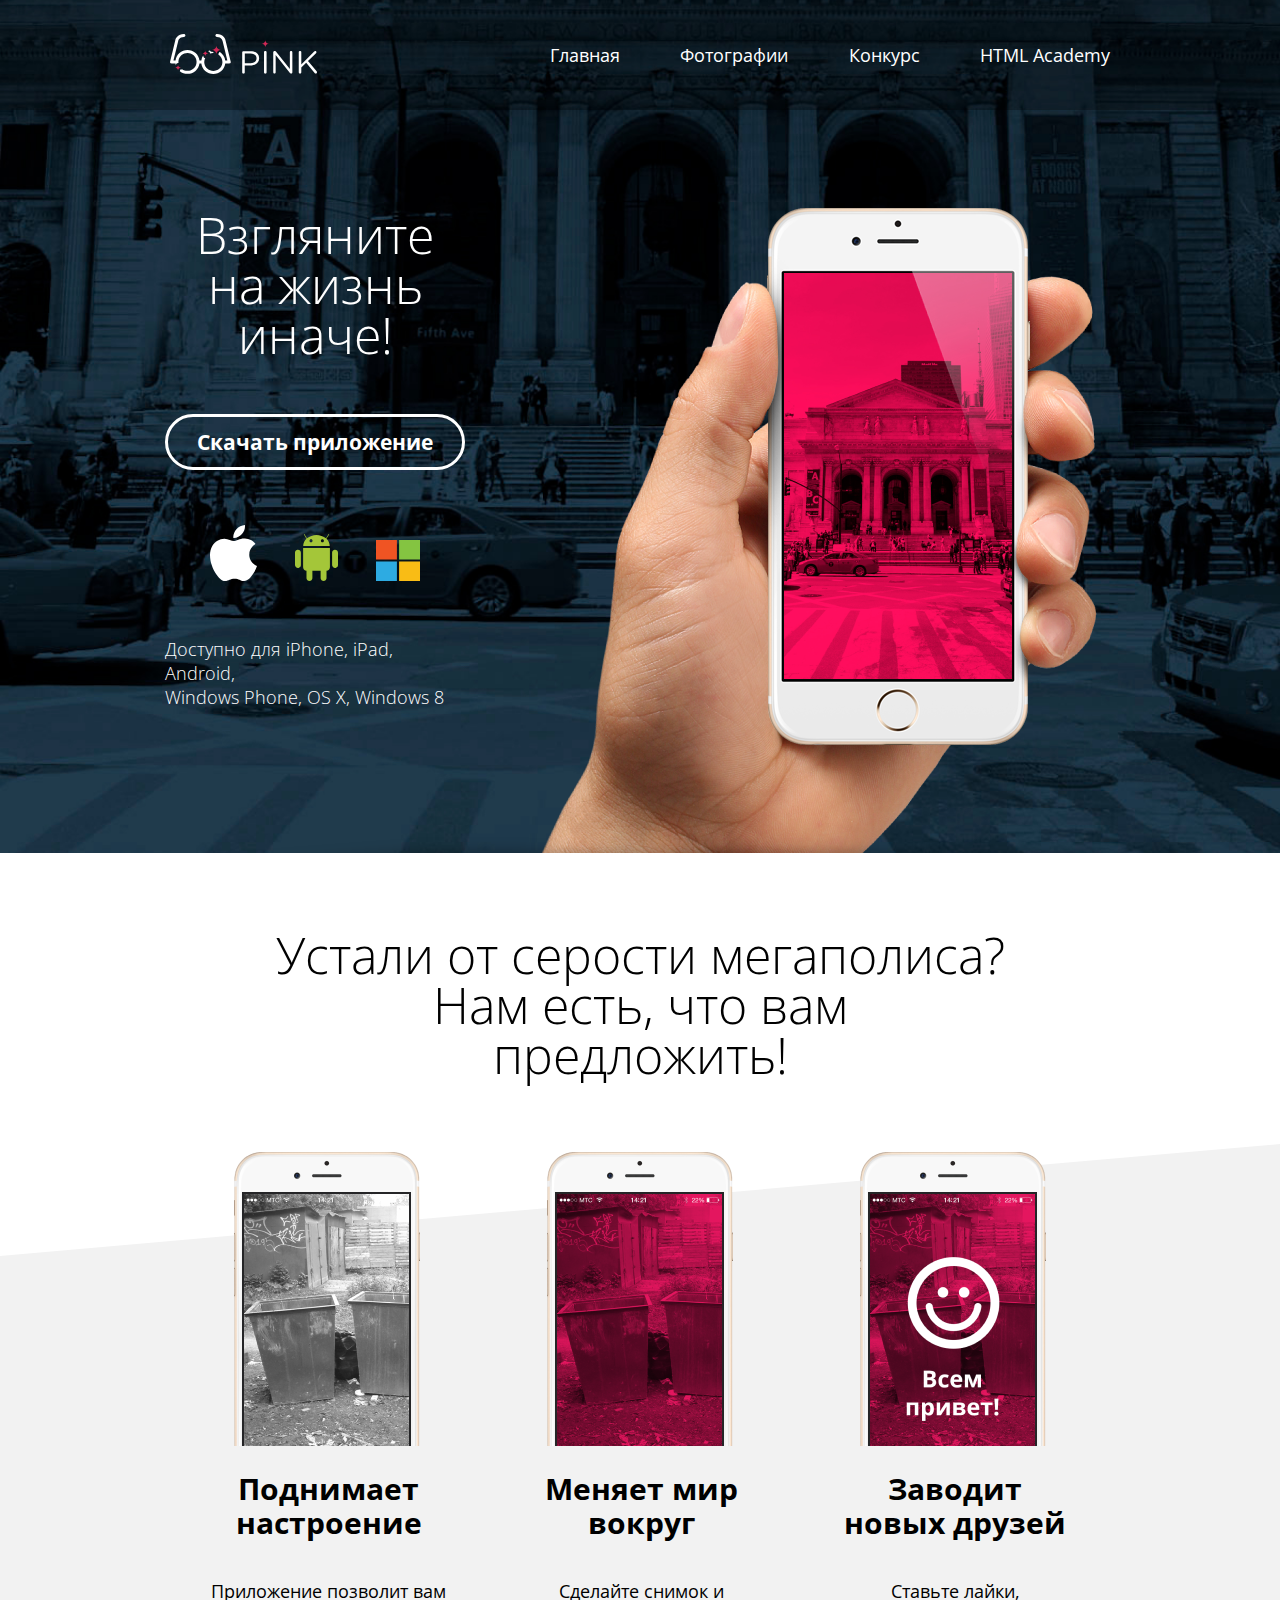
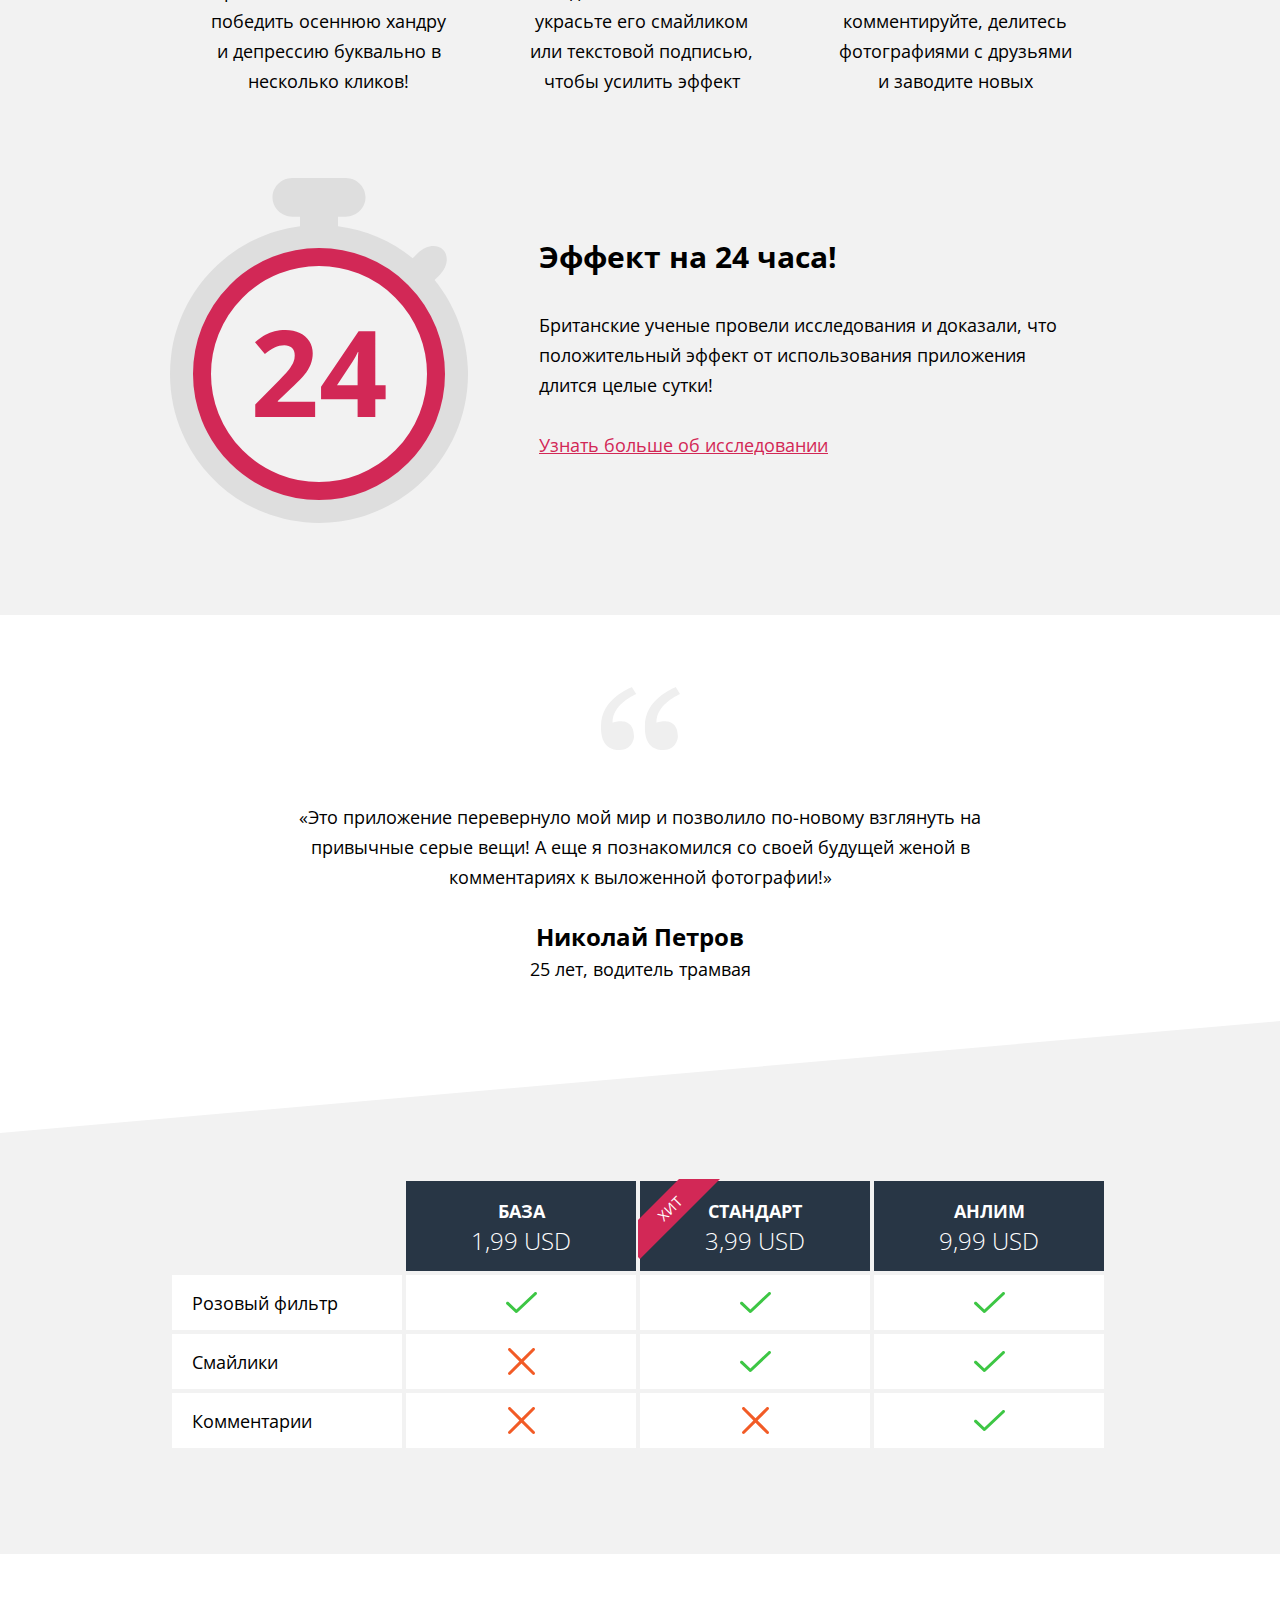
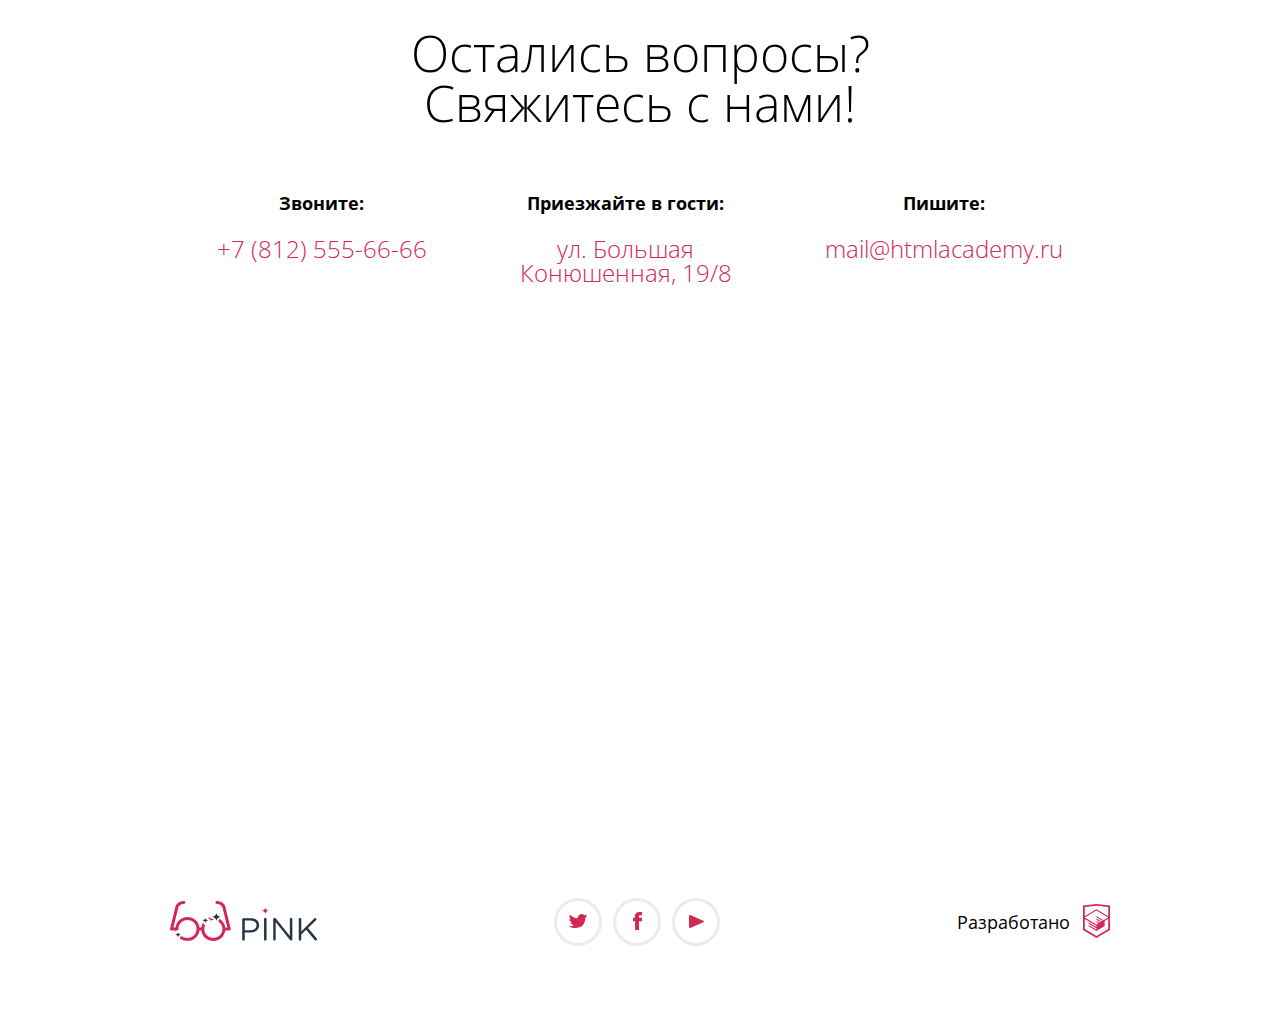
<file: index.html>
<!DOCTYPE html>
<html lang="ru">
<head>
    <meta charset="UTF-8">
    <meta name="viewport" content="width=device-width, initial-scale=1.0">
    <link rel="stylesheet" href="css/normalize.css">
    <link rel="stylesheet" href="css/reset.css">
    <link rel="stylesheet" href="css/style.css">
    <title>Pink</title>
    <meta name="description" content="Самое крутое приложение против хандры">
</head>
<body>
    <!-- первая секция -->
    <section class="main-section">
        <!-- меню гамбургер -->
        <div class="hamburger">
            <span></span>
            <span></span>
            <span></span>
        </div>
        <!-- навигационное меню -->
        <div class="container main-section__nav-container">
            <!-- логотип -->
            <header class="main-section__header">
                <a href="#"><img src="icons/logotype-white-desktop.svg" alt="логотип"></a>
            </header>
            <!-- меню -->
            <nav class="main-section__nav nav-menu">
                <!-- разделительные линии в мобильной версии-->
                <div class="nav-menu__lines-black"> 
                    <span></span>
                    <span></span>
                    <span></span>
                    <span></span>
                    <span></span>
                </div>
                <div class="nav-menu__lines-grey">
                    <span></span>
                    <span></span>
                    <span></span>
                    <span></span>
                </div>
                <!-- пункты меню -->
                <ul class="nav-menu__list">
                    <li class="nav-menu__list-item"><a href="#">Главная</a></li>
                    <li class="nav-menu__list-item"><a href="#">Фотографии</a></li>
                    <li class="nav-menu__list-item"><a href="#">Конкурс</a></li>
                    <li class="nav-menu__list-item"><a href="#">HTML Academy</a></li>
                </ul>
            </nav>
        </div>
        <!-- контент первой секции -->
        <div class="container main-section__content-container">
            <!-- левая часть -->
            <div class="main-section__left-wrapper">
                <!-- заголовок -->
                <h1 class="main-section__title title title_white">Взгляните <br> на жизнь <br> иначе!</h1>
                <!-- кнопка -->
                <div class="main-section__button buttons">
                    <button class="buttons__main-btn">Скачать приложение</button>
                </div>
                <!-- иконки -->
                <div class="main-section__icons-box icons">
                    <img src="icons/apple-logo.svg" alt="apple" class="icons__item">
                    <img src="icons/android-logo.svg" alt="android" class="icons__item">
                    <img src="icons/microsoft-logo.svg" alt="microsoft" class="icons__item">
                </div>
                <p class="main-section__text">Доступно для iPhone, iPad, Android, <br> Windows Phone, OS X, Windows 8</p>
            </div>
            <!-- правая часть -->
            <img class="main-section__right-img" src="img/phone.png" alt="изображение телефона">
        </div>
    </section>
    <!-- вторая секция -->
    <section class="second-section">
        <div class="container second-section__container">
            <!-- заголовок -->
            <h2 class="second-section__title title">Устали от серости мегаполиса? <br> Нам есть, что вам <br> предложить!</h2>
            <!-- карточки -->
            <div class="cards second-section__cards-box">
                <div class="second-section__cards-item cards-item">
                    <img src="img/iphone1.png" alt="айфон" class="cards-item__img">
                    <div class="cards-item__block-text">
                        <p class="cards-item__text"><span>Поднимает <br> настроение<br><br></span>Приложение позволит вам <br> победить осеннюю хандру <br> и депрессию буквально в <br> несколько кликов!</p>
                    </div>
                </div>
                <div class="second-section__cards-item cards-item">
                    <img src="img/iphone2.png" alt="айфон" class="cards-item__img">
                    <div class="cards-item__block-text">
                        <p class="cards-item__text"><span>Меняет мир <br> вокруг<br><br></span>Сделайте снимок и <br> украсьте его смайликом <br> или текстовой подписью, <br> чтобы усилить эффект</p>
                    </div>
                </div>
                <div class="second-section__cards-item cards-item">
                    <img src="img/iphone3.png" alt="айфон" class="cards-item__img">
                    <div class="cards-item__block-text">
                        <p class="cards-item__text"><span>Заводит <br> 
                            новых друзей<br><br></span>Ставьте лайки, <br> комментируйте, делитесь <br> фотографиями с друзьями <br> и заводите новых</p>
                    </div>
                </div>
            </div>
            <!-- обертка с таймером -->
            <div class="second-section__wrapper">
                <img src="icons/timer.svg" alt="таймер" class="second-section__img">
                <div class="second-section__block-text">
                    <p class="second-section__text"><span>Эффект на 24 часа!<br><br></span>Британские ученые провели исследования и доказали, что положительный эффект от использования приложения длится целые сутки! <br><br>
                    
                    <a class="second-section__link-study" href="#">Узнать больше об исследовании</a></p>
                </div>
            </div>
        </div>
    </section>
    <!-- третья секция -->
    <section class="third-section">
        <div class="container third-section__container">
            <!-- первый отзыв -->
            <div class="third-section__feedback-box">
                <img src="icons/quotes.svg" alt="кавычки" class="third-section__img">
                <p class="third-section__text">«Это приложение перевернуло мой мир и позволило по-новому взглянуть на привычные серые вещи! А еще я познакомился со своей будущей женой в
                комментариях к выложенной фотографии!» <br><br> 
                <span class="third-section__span">Николай Петров <br> </span>
                25 лет, водитель трамвая</p>
            </div>
        </div>
    </section>
    <!-- четвертая секция -->
    <section class="fourth-section">
        <div class="container fourth-section__container">
            <!-- таблица -->
            <div class="fourth-section__table-box table-box">
                <!-- первый столбец -->
                <div class="fourth-section__table-item table-item table-item_first-column">
                    <div class="table-item__cell table-item__cell_grey"></div>
                    <div class="table-item__cell table-item__cell_first-column">&nbsp;&nbsp;&nbsp; Розовый фильтр</div>
                    <div class="table-item__cell table-item__cell_first-column">&nbsp;&nbsp;&nbsp; Смайлики</div>
                    <div class="table-item__cell table-item__cell_first-column">&nbsp;&nbsp;&nbsp; Комментарии</div>
                </div>
                <!-- контейнер для правой части таблицы -->
                <div class="fourth-section__right-wrapper">
                    <!-- второй столбец -->
                    <div class="fourth-section__table-item table-item table-item_1"> <!-- //////////////table-item_1 для моб.версии -->
                        <div class="table-item__cell table-item__cell_title"> <span class="fourth-section__span"> БАЗА <br> </span> 1,99 USD</div>
                        <div class="table-item__cell"><img src="icons/yes.svg" alt="yes"></div>
                        <div class="table-item__cell"><img src="icons/no.svg" alt="no"></div>
                        <div class="table-item__cell"><img src="icons/no.svg" alt="no"></div>
                    </div>
                    <!-- третий столбец -->
                    <div class="fourth-section__table-item table-item table-item_2"> <!-- /////////////////table-item_2 для моб.версии -->
                        <div class="table-item__cell table-item__cell_title"> <span class="fourth-section__span"> СТАНДАРТ <br> </span> 3,99 USD</div>
                        <div class="table-item__hit">ХИТ</div>
                        <div class="table-item__cell"><img src="icons/yes.svg" alt="yes"></div>
                        <div class="table-item__cell"><img src="icons/yes.svg" alt="yes"></div>
                        <div class="table-item__cell"><img src="icons/no.svg" alt="no"></div>
                    </div>
                    <!-- четвертый столбец -->
                    <div class="fourth-section__table-item table-item table-item_3"> <!-- ///////////////table-item_3 для моб.версии -->
                        <div class="table-item__cell table-item__cell_title"> <span class="fourth-section__span"> АНЛИМ <br> </span> 9,99 USD</div>
                        <div class="table-item__cell"><img src="icons/yes.svg" alt="yes"></div>
                        <div class="table-item__cell"><img src="icons/yes.svg" alt="yes"></div>
                        <div class="table-item__cell"><img src="icons/yes.svg" alt="yes"></div>
                    </div>
                </div>
            </div>
        </div>
    </section>
    <!-- пятая секция -->
    <section class="fifth-section">
        <div class="container fifth-section__container">
            <!-- заголовок -->
            <h3 class="fifth-section__title title">Остались вопросы? <br> Свяжитесь с нами!</h3>
            <!-- контакты -->
            <div class="fifth-section__block-text">
                <p class="fifth-section__text"><span class="fifth-section__span"> Звоните: <br><br> </span> +7 (812) 555-66-66</p>
                <p class="fifth-section__text fifth-section__text_address"><span class="fifth-section__span"> Приезжайте в гости: <br><br> </span> ул. Большая <br> Конюшенная, 19/8</p>
                <p class="fifth-section__text fifth-section__text_mail"><span class="fifth-section__span">Пишите: <br><br> </span> mail@htmlacademy.ru</p>
            </div>
            <!-- карта -->
            <iframe src="https://yandex.ru/map-widget/v1/?um=constructor%3Ad77443084f5a7b2115dc65de3d6169a67d0a7d7b6011836dab9123a4c5afbab4&amp;source=constructor" width="100%" height="502" frameborder="0"></iframe>
        </div>
    </section>
    <!-- футер -->
    <footer class="footer">
        <div class="container footer__container">
            <!-- логотип -->
            <a href="#"><img class="footer__logo" src="icons/logotype-blue-desktop.svg" alt="логотип"></a>
            <!-- иконки -->
            <div class="footer__icons-box">
                <div class="footer__icons-item"><a href="#"><img src="icons/twitter.svg" alt="твиттер"></a></div>
                <div class="footer__icons-item"><a href="#"><img src="icons/facebook.svg" alt="фейсбук"></a></div>
                <div class="footer__icons-item"><a href="#"><img src="icons/youtube.svg" alt="ютуб"></a></div>
            </div>
            <!-- иконка "разработано" -->
            <div class="footer__right-icon">
                <p class="footer__text">Разработано</p>
                <div class=""><a href="#"><img src="icons/html-academy.svg" alt="Разработано"></a></div>
            </div>
        </div>
    </footer>
    <script src="js/script.js"></script>
</body>
</html>
</file>
<file: css/style.css>
* {
  box-sizing: border-box;
}

@font-face {
  font-family: "Open SansS";
  src: local "Open Sans";
  src: url("../fonts/OpenSans-Regular.ttf");
  font-weight: 400;
  font-style: normal;
}
@font-face {
  font-family: "Open SansS";
  src: local "Open Sans";
  src: url("../fonts/OpenSans-Light.ttf");
  font-weight: 300;
  font-style: normal;
}
@font-face {
  font-family: "Open SansS";
  src: local "Open Sans";
  src: url("../fonts/OpenSans-Bold.ttf");
  font-weight: 700;
  font-style: normal;
}
html {
  font-family: "Open SansS";
  font-weight: regular;
}

.container {
  max-width: 940px;
  margin: 0 auto;
  position: relative;
}

.main-section {
  min-height: 853px;
  background: url(../img/back-desktop.png) center/cover no-repeat;
  position: relative;
}
.main-section::before {
  content: "";
  background: #000;
  opacity: 0.3;
  position: absolute;
  width: 100%;
  height: 110px;
  left: 0px;
  top: 0px;
  z-index: 5;
}
.main-section__nav-container {
  height: 110px;
  display: flex;
  justify-content: space-between;
  align-items: center;
  z-index: 10;
}
.main-section__text {
  font-size: 18px;
  color: #FFFFFF;
  font-weight: 300;
  line-height: 24px;
}
.main-section__left-wrapper {
  width: 300px;
  height: 499px;
  display: flex;
  flex-direction: column;
  justify-content: space-between;
  align-items: center;
  position: absolute;
  top: 100px;
  left: -5px;
}
.main-section__right-img {
  position: absolute;
  top: 98px;
  left: 43px;
}

.nav-menu__list {
  display: flex;
  justify-content: space-between;
  width: 560px;
}
.nav-menu__list a {
  color: #FFFFFF;
  text-decoration: none;
  font-size: 18px;
}
.nav-menu__list a:hover {
  color: #D22856;
}
.nav-menu__list a:active {
  color: #FFFFFF;
  opacity: 0.3;
}

.title {
  font-size: 50px;
  text-align: center;
  font-weight: 300;
}
.title_white {
  color: #FFFFFF;
}

.buttons__main-btn {
  width: 300px;
  height: 56px;
  background: none;
  border-radius: 29px;
  border: 3px solid #FFFFFF;
  font-size: 21px;
  color: #FFFFFF;
  font-weight: 700;
}

.icons__item {
  margin-right: 34px;
}
.icons__item:last-child {
  margin-right: 0px;
}

.second-section {
  min-height: 1362px;
  position: relative;
  overflow: hidden;
}
.second-section::before {
  content: "";
  background: #F2F2F2;
  transform: skewY(355deg);
  position: absolute;
  width: 100%;
  height: 100%;
  left: 0;
  bottom: -347px;
  z-index: -10;
}
.second-section__container {
  padding-top: 77px;
}
.second-section__title {
  margin-bottom: 72px;
}
.second-section__cards-box {
  display: flex;
  justify-content: space-around;
}
.second-section__wrapper {
  height: 429px;
  display: flex;
  align-items: center;
}
.second-section__img {
  margin-right: 71px;
}
.second-section__block-text {
  max-width: 534px;
  font-size: 18px;
  line-height: 30px;
}
.second-section__link-study {
  color: #D22856;
}

.cards {
  margin-bottom: 200px;
}

.cards-item {
  position: relative;
}
.cards-item__block-text {
  width: 300px;
  height: 250px;
  background: #F2F2F2;
  display: flex;
  justify-content: center;
  align-items: flex-end;
  position: absolute;
  top: 294px;
  left: -55px;
  z-index: 10;
}
.cards-item__text {
  font-size: 18px;
  text-align: center;
  line-height: 30px;
}

span {
  font-size: 30px;
  font-weight: 700;
}

.third-section {
  min-height: 405px;
  display: flex;
  justify-content: center;
}
.third-section__container {
  padding-top: 72px;
}
.third-section__feedback-box {
  text-align: center;
  max-width: 688px;
}
.third-section__img {
  margin-bottom: 50px;
}
.third-section__text {
  font-size: 18px;
  line-height: 30px;
}
.third-section__span {
  font-size: 24px;
}

.fourth-section {
  min-height: 534px;
  position: relative;
  overflow: hidden;
}
.fourth-section::before {
  content: "";
  background: #F2F2F2;
  transform: skewY(355deg);
  position: absolute;
  width: 100%;
  height: 100%;
  left: 0;
  bottom: -57px;
  z-index: -10;
}
.fourth-section__container {
  padding-top: 159px;
}
.fourth-section__span {
  font-size: 18px;
}
.fourth-section__right-wrapper {
  display: flex;
}

.table-box {
  display: flex;
  align-items: flex-end;
}

.table-item {
  position: relative;
  overflow: hidden;
}
.table-item_first-column {
  font-size: 18px;
}
.table-item__cell {
  width: 234px;
  height: 59px;
  background: #FFFFFF;
  border: 2px solid #F2F2F2;
  line-height: 30px;
  text-align: center;
  display: flex;
  flex-direction: column;
  justify-content: center;
  align-items: center;
}
.table-item__cell_first-column {
  align-items: flex-start;
}
.table-item__cell_grey {
  background: none;
}
.table-item__cell_title {
  background: #283645;
  color: #FFFFFF;
  font-size: 24px;
  font-weight: 300;
  width: 234px;
  height: 94px;
}
.table-item__hit {
  background: #D22856;
  transform: rotate(-45deg);
  position: absolute;
  width: 114px;
  height: 29px;
  left: -25px;
  bottom: 227px;
  z-index: 10;
  color: #FFFFFF;
  font-size: 14px;
  text-align: center;
  line-height: 29px;
}

.fifth-section {
  min-height: 867px;
  position: relative;
  overflow: hidden;
}
.fifth-section__container {
  padding-top: 74px;
}
.fifth-section__title {
  margin-bottom: 61px;
}
.fifth-section__block-text {
  height: 98px;
  display: flex;
  justify-content: space-around;
  align-items: flex-start;
  text-align: center;
  font-size: 24px;
  font-weight: 300;
  color: #D22856;
  margin-bottom: 32px;
  position: relative;
  z-index: 20;
}
.fifth-section__span {
  font-size: 18px;
  color: black;
}
.fifth-section::before {
  content: "";
  position: absolute;
  width: 200px;
  height: 1000px;
  background: #FFFFFF;
  clip-path: polygon(60px 0%, 100% 0%, 100% 100%, 60px 100%, 0 50%);
  transform: rotate(-90deg);
  bottom: 5%;
  right: 42%;
  z-index: 10;
}

.footer {
  min-height: 197px;
}
.footer__container {
  height: 197px;
  display: flex;
  justify-content: space-between;
  align-items: center;
}
.footer__icons-box {
  display: flex;
}
.footer__icons-item {
  display: flex;
  justify-content: center;
  align-items: center;
  width: 48px;
  height: 48px;
  border-radius: 50%;
  border: 3px solid rgba(40, 54, 69, 0.1);
  margin-right: 11px;
}
.footer__icons-item:last-child {
  margin-right: 0px;
}
.footer__icons-item:hover {
  border: 3px solid #283645;
}
.footer__icons-item:active {
  border: 3px solid rgba(40, 54, 69, 0.1);
}
.footer__right-icon {
  display: flex;
  align-items: center;
}
.footer__text {
  font-size: 18px;
  margin-right: 13px;
}

@media (max-width: 1199px) {
  .container {
    width: 960px;
  }
  .main-section {
    min-height: 682px;
  }
  .main-section__right-img {
    top: 50px;
    left: 170px;
    width: 850px;
  }
  .main-section__left-wrapper {
    top: 55px;
    left: 55px;
    height: 420px;
  }
  .cards {
    justify-content: space-evenly;
    margin-bottom: 175px;
  }
  .second-section {
    min-height: 1175px;
  }
  .second-section__container {
    padding-top: 35px;
    padding-left: 55px;
  }
  .second-section__wrapper {
    height: 325px;
  }
  .second-section__img {
    width: 230px;
  }
  .third-section {
    min-height: 360px;
  }
  .third-section__container {
    max-width: 600px;
    padding-top: 45px;
  }
  .third-section__img {
    margin-bottom: 30px;
  }
  .fourth-section {
    min-height: 435px;
  }
  .fourth-section__container {
    padding-top: 120px;
  }
  .fifth-section {
    min-height: 830px;
  }
  .fifth-section__container {
    padding-top: 35px;
    width: 810px;
  }
  .fifth-section__title {
    margin-bottom: 40px;
  }
  .fifth-section::before {
    height: 1140px;
    bottom: 5px;
  }
  .footer {
    min-height: 150px;
  }
  .footer__container {
    height: 100px;
    justify-content: space-between;
  }
}
@media (max-width: 991px) {
  .container {
    width: 720px;
  }
  .nav-menu__list {
    justify-content: space-evenly;
  }
  .main-section {
    min-height: 565px;
  }
  .main-section__right-img {
    top: 50px;
    left: 145px;
    width: 660px;
  }
  .main-section__left-wrapper {
    justify-content: space-evenly;
    top: 20px;
  }
  .title {
    font-size: 40px;
  }
  .second-section {
    min-height: 1080px;
  }
  .second-section__container {
    padding-left: 0px;
  }
  .second-section__title {
    margin-bottom: 40px;
  }
  .second-section::before {
    bottom: -240px;
  }
  .cards-item:nth-child(2) {
    display: none;
  }
  .cards-item__block-text {
    height: 235px;
  }
  .cards {
    margin-bottom: 150px;
  }
  span {
    font-size: 20px;
  }
  .third-section {
    min-height: 300px;
  }
  .third-section__container {
    padding-top: 35px;
  }
  .fourth-section {
    min-height: 390px;
  }
  .fourth-section__container {
    padding-top: 80px;
  }
  .fourth-section::before {
    bottom: -35px;
  }
  .table-item__cell_title {
    width: 180px;
  }
  .table-item__cell {
    width: 180px;
  }
  .table-item__hit {
    width: 100px;
    height: 30px;
    left: -25px;
    bottom: 235px;
  }
  .fifth-section__container {
    width: 650px;
  }
  .fifth-section::before {
    right: 285px;
    bottom: 40px;
  }
  .fifth-section__title {
    margin-bottom: 70px;
  }
  .fifth-section__block-text {
    font-size: 20px;
    height: 65px;
  }
  .footer {
    min-height: 110px;
  }
}
@media (max-width: 767px) {
  .container {
    width: 540px;
  }
  .nav-menu {
    position: fixed;
    top: -100%;
    right: 0px;
    height: 50vh;
    width: 100%;
    background: #283645;
    z-index: 100;
    transition: 0.6s all;
  }
  .nav-menu__list {
    flex-direction: column;
    justify-content: flex-end;
    align-items: center;
    height: 100%;
  }
  .nav-menu__list-item {
    margin-bottom: 27px;
  }
  .nav-menu__lines-black {
    width: 100%;
    height: 252px;
    position: absolute;
    bottom: -67px;
    z-index: 110;
  }
  .nav-menu__lines-black span {
    display: block;
    height: 1px;
    width: 100%;
    background: #000000;
    margin-bottom: 45px;
  }
  .nav-menu__lines-black span:last-child {
    margin-bottom: 0px;
  }
  .nav-menu__lines-grey {
    width: 100%;
    position: absolute;
    bottom: 0px;
    z-index: 111;
  }
  .nav-menu__lines-grey span {
    display: block;
    height: 1px;
    width: 100%;
    background: #FFFFFF;
    opacity: 0.15;
    margin-bottom: 45px;
  }
  .hamburger {
    width: 50px;
    height: 24px;
    position: fixed;
    top: 25px;
    right: 25px;
    z-index: 100;
  }
  .hamburger span {
    height: 4px;
    width: 100%;
    display: block;
    background: #FFFFFF;
    margin-bottom: 6px;
    transition: 1s all;
  }
  .hamburger span:last-child {
    margin-bottom: 0px;
  }
  .hamburger_active span {
    margin-bottom: -4px;
    width: 23px;
  }
  .hamburger_active span:nth-child(1) {
    transform: translate(12px, 9px) rotate(-45deg);
  }
  .hamburger_active span:nth-child(2) {
    display: none;
  }
  .hamburger_active span:nth-child(3) {
    transform: translate(12px, 9px) rotate(45deg);
  }
  .nav-menu_active {
    top: 0px;
  }
  .main-section {
    position: relative;
    overflow: hidden;
    min-height: 540px;
  }
  .main-section__header img {
    position: fixed;
    top: 10px;
    z-index: 200;
  }
  .main-section__right-img {
    top: 25px;
    left: -40px;
  }
  .main-section__left-wrapper {
    top: 15px;
    left: 25px;
    height: 355px;
    z-index: 2;
  }
  .main-section__left-wrapper p {
    font-size: 16px;
  }
  .main-section::before {
    position: fixed;
    opacity: 0.9;
    height: 80px;
  }
  .title {
    font-size: 36px;
  }
  .buttons__main-btn {
    width: 195px;
    font-size: 18px;
  }
  .icons__item {
    width: 35px;
    margin-right: 20px;
  }
  .second-section {
    min-height: 920px;
  }
  .second-section::before {
    bottom: -170px;
  }
  .second-section__img {
    margin-right: 35px;
  }
  .second-section__block-text {
    font-size: 16px;
  }
  .cards {
    margin-bottom: 10px;
  }
  .cards-item {
    display: inline-flex;
  }
  .cards-item:nth-child(1) {
    display: none;
  }
  .cards-item__block-text {
    position: static;
    z-index: 0;
  }
  .third-section__img {
    width: 60px;
  }
  .third-section__text {
    font-size: 16px;
  }
  .fourth-section {
    padding-left: 60px;
  }
  .table-item_3, .table-item_2 {
    display: none;
  }
  .table-item__cell {
    width: 220px;
  }
  .fifth-section {
    min-height: 760px;
  }
  .fifth-section__container {
    width: 470px;
  }
  .fifth-section::before {
    right: 185px;
    bottom: -40px;
    z-index: 1;
  }
  .fifth-section__title {
    margin-bottom: 45px;
  }
  .fifth-section__block-text {
    font-size: 18px;
    height: 55px;
    flex-wrap: wrap;
    justify-content: space-around;
    z-index: 2;
  }
  .fifth-section__text_address {
    order: 1;
  }
  .fifth-section__text {
    margin-bottom: 20px;
  }
}
@media (max-width: 575px) {
  .container {
    width: 100%;
  }
  .main-section {
    min-height: 704px;
  }
  .main-section__header img {
    width: 130px;
  }
  .main-section__nav-container {
    padding-left: 20px;
    height: 70px;
  }
  .main-section__left-wrapper {
    position: static;
    margin: 0 auto;
  }
  .main-section__right-img {
    top: 370px;
    left: -120px;
    width: 430px;
  }
  .nav-menu__list {
    width: 100vw;
  }
  .title {
    font-size: 32px;
  }
  .second-section {
    min-height: 755px;
  }
  .second-section__wrapper {
    display: none;
  }
  .second-section__container {
    padding-top: 20px;
  }
  .cards-item {
    display: flex;
    flex-direction: column;
    align-items: center;
  }
  .cards-item img {
    width: 150px;
  }
  .third-section__container {
    padding-top: 20px;
  }
  .third-section__feedback-box {
    max-width: 270px;
    margin: 0 auto;
  }
  .third-section__img {
    margin-bottom: 20px;
  }
  .fourth-section {
    padding-left: 20px;
  }
  .table-item__cell {
    width: 140px;
  }
  .fifth-section__container {
    width: 250px;
    padding-top: 20px;
  }
  .fifth-section::before {
    right: 65px;
    bottom: -140px;
  }
  .footer {
    padding-top: 30px;
  }
  .footer__container {
    flex-direction: column;
    height: 200px;
  }
}/*# sourceMappingURL=style.css.map */
</file>
